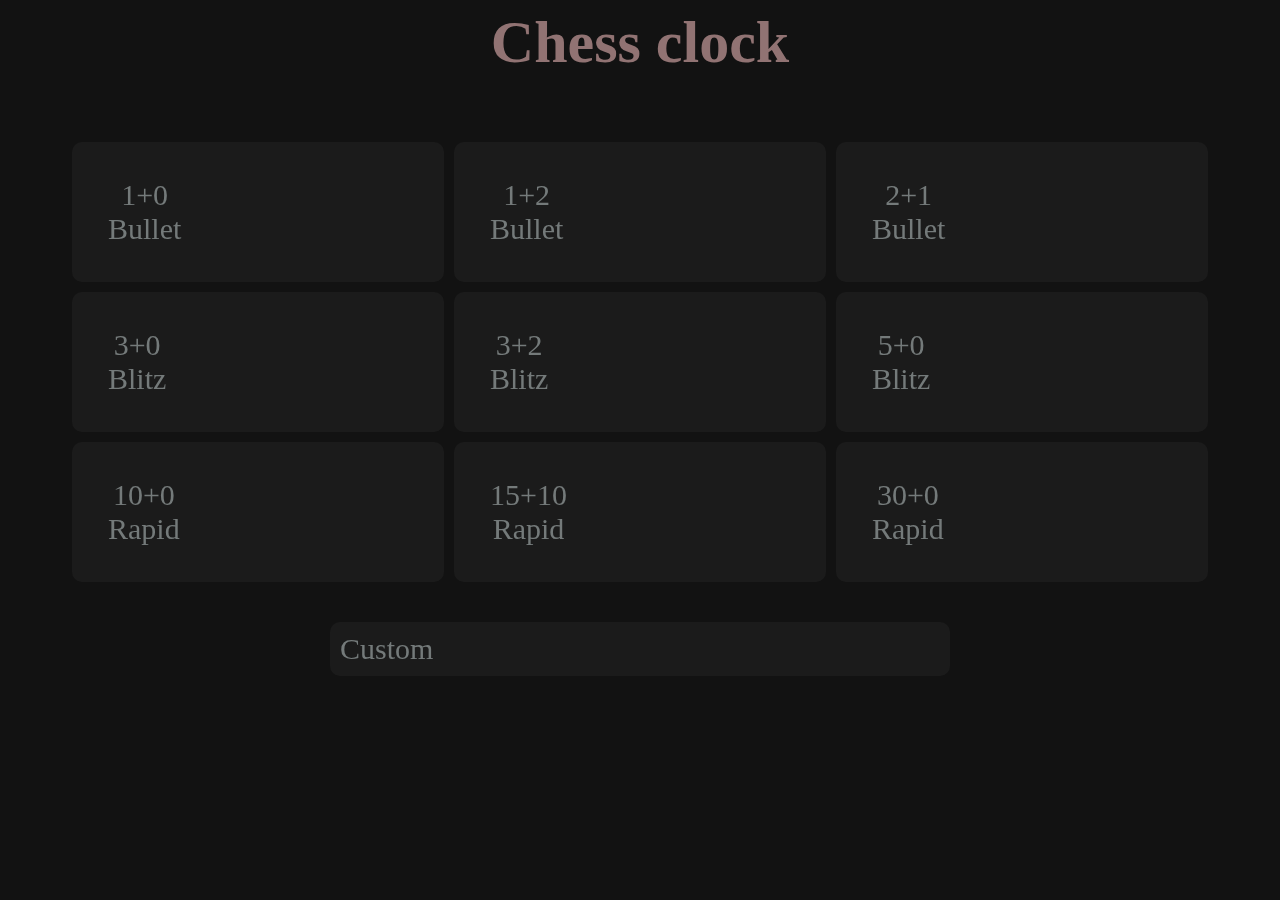
<file: index.html>
<!DOCTYPE html>
<html lang="en">
<head>
    <meta charset="UTF-8">
    <meta name="viewport" content="width=device-width, initial-scale=1.0">
    <title>CHESS CLOCK</title>
    <link rel="stylesheet" href="style2.css">
</head>
<body>
    <div id="overlay"></div>
    <div id="model">
        <h3>Set your own custom timer.</h1>
        <label for="wt">White time:</label>
        <input type="number" id="wt" max="30" min="0" value="5"><br>
        <label for="wi">White Increment:</label>
        <input type="number" id="wi" max="30" min="0" value="0"><br>
        <label for="bt">Black time:</label>
        <input type="number" id="bt" max="30" min="0" value="5"><br>
        <label for="bi">Black Increment:</label>
        <input type="number" id="bi" max="30" min="0" value="0"><br>
        <div id="bb">
            <button onclick="closeModel()">Cancel</button>
            <button onclick="submitButton()">Submit</button>
        </div>
        
    </div>
    <h1 id="header">Chess clock</h1>
    <div id="total">
        <div id="custom">
            <div id="bod"></div>
        </div>
    </div>
    <script src="clock.js"></script>
</body>
</html>
</file>
<file: style2.css>
#header{
    text-align: center;
    color: rgb(145, 115, 115);
    font-size: 60px;
    margin-bottom: 0px;
    margin-top: 0px;
}
body{
    background-color: RGB(18, 18, 18);
}
#bod,#custom{
    display: flex;
    flex-wrap: wrap;
    width: 1200px;
    margin: 30px auto;
    justify-content: center;
}
.Tile{
    display: flex;
    width: 300px;
    height: 150px;
    height: fit-content;
    border: none;
    padding: 3%;
    margin: 5px;
    color: rgb(116, 122, 122);
    background: rgba(30, 30, 30, 0.8); 
    backdrop-filter: blur(5px); 
    font-size: 30px;
    justify-self:center;
    text-align: center;
    align-items: center;
    border-radius: 10px; 
    transition:all 0.3s ease-in-out;
    position: relative;
    z-index: 10;
}
.Tile:hover{
    background: rgb(50,50,50,0.9);
    color: white;
    box-shadow: rgba(0, 0, 0, 0.3);
    transform: scale(1.05);
}
.custom-tile{
    width: 50%; 
    text-align: center;  
    padding: 10px;
}
body{
    justify-content: center;
}

button {
    width: 100%;
    background: transparent; 
    border: none; 
    display: flex;
    justify-content: center;
    align-items: center;
    border-radius: 100%; 
}

button:hover {
    background: #ccc;
    transform: scale(1.1);
}
#model{
    display: none;
    border:solid black;
    width: fit-content;
    position: fixed;
    top:15%;
    left:35%;
    width: 300px;
    border-radius: 3%;
    padding-right:3%px;
    background-color: aliceblue;
    padding: 20px;
    text-align: center;
    z-index: 1000;
}
#overlay{
    display: none;
    position: fixed;
    top:0;
    left:0;
    width: 100%;
    height: 100%;
    background-color:rgba(0, 0, 0, 0.5); 
    z-index: 1000;

}

#model label {
    display: block;
    font-size: 20px;
    margin-top: 10px;
    text-align: left;
    color: black;
    font-family: Arial, Helvetica, sans-serif;
}

#model input {
    width: 100%;
    padding: 8px;
    margin-top: 5px;
    border: none;
    border-radius: 5px;
    color:whitesmoke;
    background-color: #666;
    text-align: center;
    font-size: 16px;
}

#model button {
    background-color: #444;
    color: white;
    padding: 10px;
    border: none;
    cursor: pointer;
    width: 25%;
    margin-top: 15px;
    border-radius: 5px;
}

#model button:hover {
    background-color: #666;
}
#bb{
    display: flex;
    justify-content: space-between;
}
</file>
